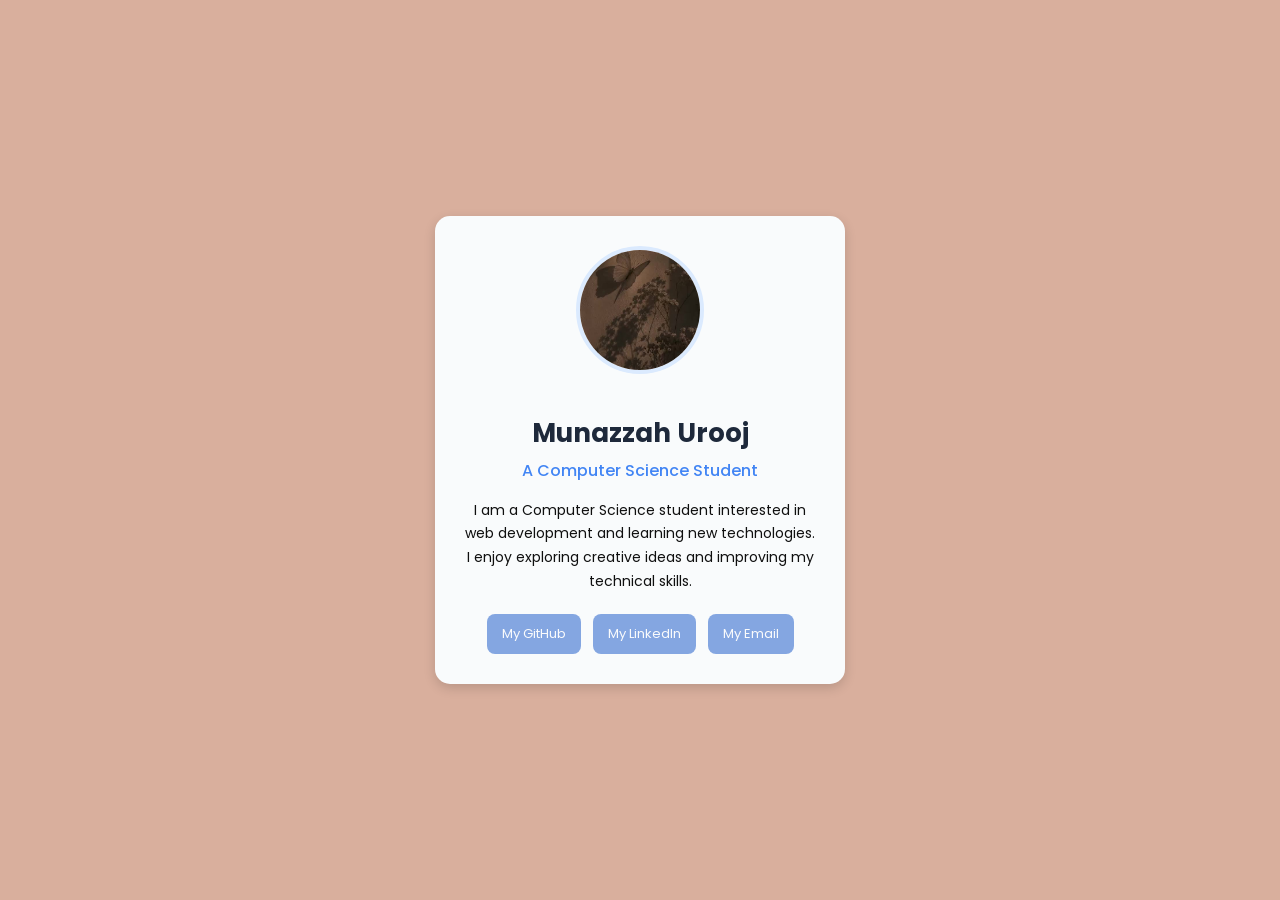
<file: Task 1/index.html>
<!DOCTYPE html>
<html lang="en">
<head>
    
    <title>My Profile Card</title>

    <!-- Connecting CSS file -->
    <link rel="stylesheet" href="style.css">

    <!-- Google Font -->
    <link href="https://fonts.googleapis.com/css2?family=Poppins:wght@400;500;600;700&display=swap" rel="stylesheet">
</head>

<body>

    <div class="profile-card">

        <!-- Profile Image -->
        <img src="images/profile.jpg" alt="My Profile Picture" class="profile-img">

        <!-- Personal Information -->
        <h1>Munazzah Urooj</h1>
        <h3>A Computer Science Student</h3>

        <p class="bio">
            I am a Computer Science student interested in web development
            and learning new technologies. I enjoy exploring creative ideas
            and improving my technical skills.
        </p>

        <!-- Social Links -->
        <div class="social-links">
            <a href="https://github.com/Munazza-25" target="_blank">My GitHub</a>
            <a href="https://www.linkedin.com/in/munazzah-urooj-88bb60407/" target="_blank">My LinkedIn</a>
            <a href="mailto:munazzahurooj1504@gmail.com">My Email</a>
        </div>

    </div>

</body>
</html>
</file>
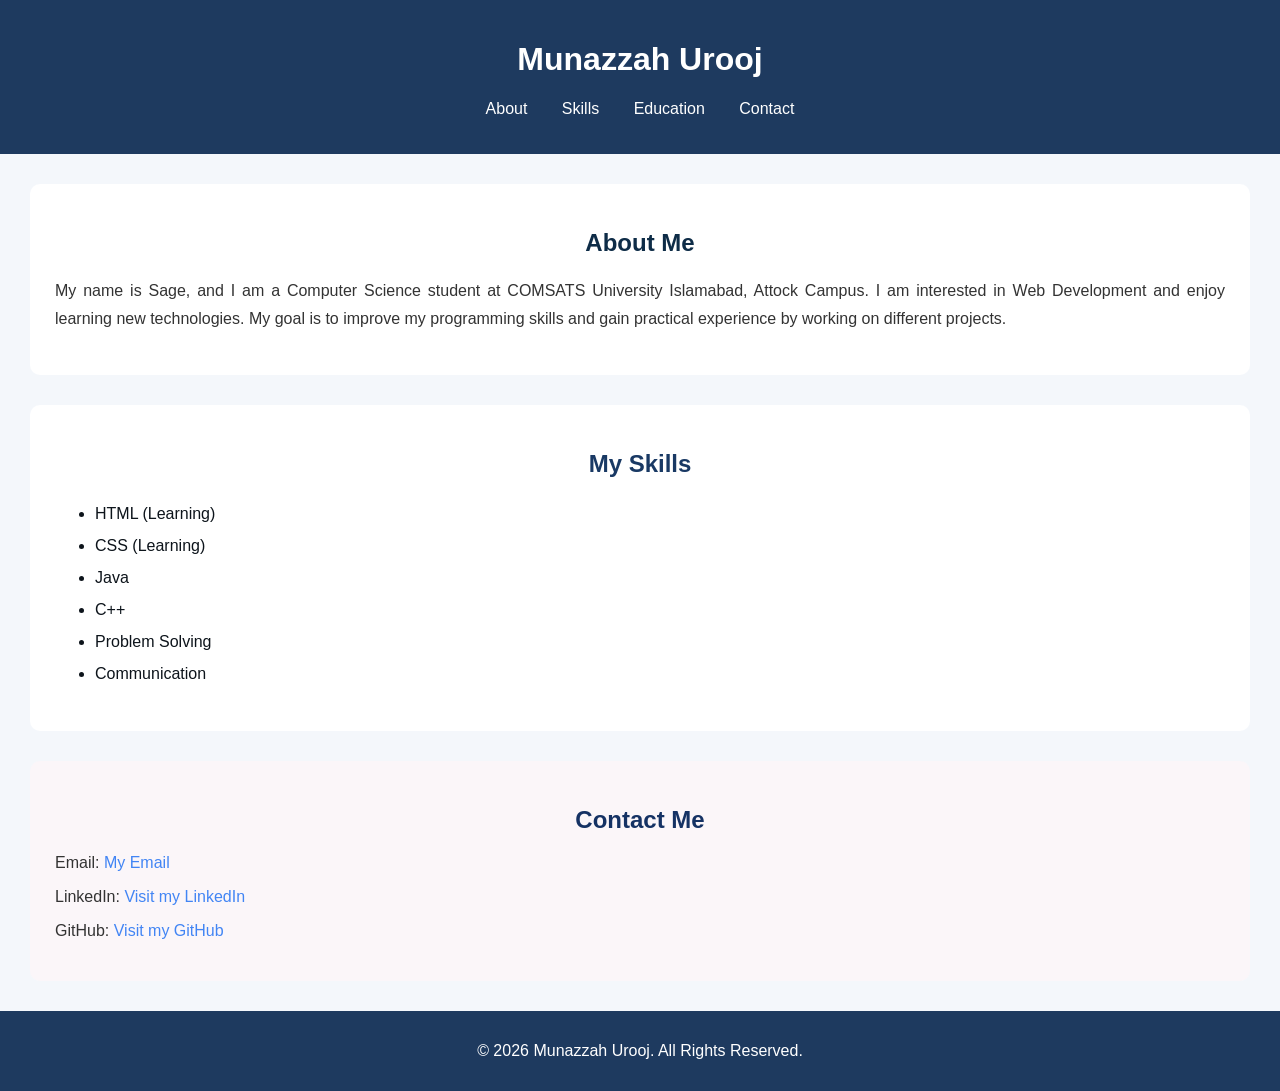
<file: Task 2/index.html>
<!DOCTYPE html>
<html lang="en">

<head>
   
    <title>My Personal Bio Page</title>
    <link rel="stylesheet" href="style.css">
</head>

<body>

<!-- Header Section -->
<header>
    <h1>Munazzah Urooj</h1>

    <!-- Navigation Bar -->
    <nav>
        <ul>
            <li><a href="#about">About</a></li>
            <li><a href="#skills">Skills</a></li>
            <li><a href="#education">Education</a></li>
            <li><a href="#contact">Contact</a></li>
        </ul>
    </nav>
</header>

<!-- About Section -->
<section id="about">
    <h2>About Me</h2>

    <p>
        My name is Sage, and I am a Computer Science student
        at COMSATS University Islamabad, Attock Campus.
        I am interested in Web Development and enjoy learning
        new technologies. My goal is to improve my programming
        skills and gain practical experience by working on
        different projects.
    </p>
</section>

<!-- Skills Section -->
<section id="skills">

    <h2>My Skills</h2>

    <ul>
        <li>HTML (Learning)</li>
        <li>CSS (Learning)</li>
        <li>Java</li>
        <li>C++</li>
        <li>Problem Solving</li>
        <li>Communication</li>
    </ul>

</section>

<!-- Contact Section -->
<section id="contact">

    <h2>Contact Me</h2>

    <p>Email:
        <a href="mailto:munazzahurooj1504@gmail.com">
            My Email 
        </a>
    </p>

    <p>LinkedIn:
        <a href="https://www.linkedin.com/in/munazzah-urooj-88bb60407/">
            Visit my LinkedIn
        </a>
    </p>

    <p>GitHub:
        <a href="https://github.com/Munazza-25">
            Visit my GitHub
        </a>
    </p>

</section>

<!-- Footer Section -->
<footer>
    <p>&copy; 2026 Munazzah Urooj. All Rights Reserved.</p>
</footer>

</body>

</html>
</file>
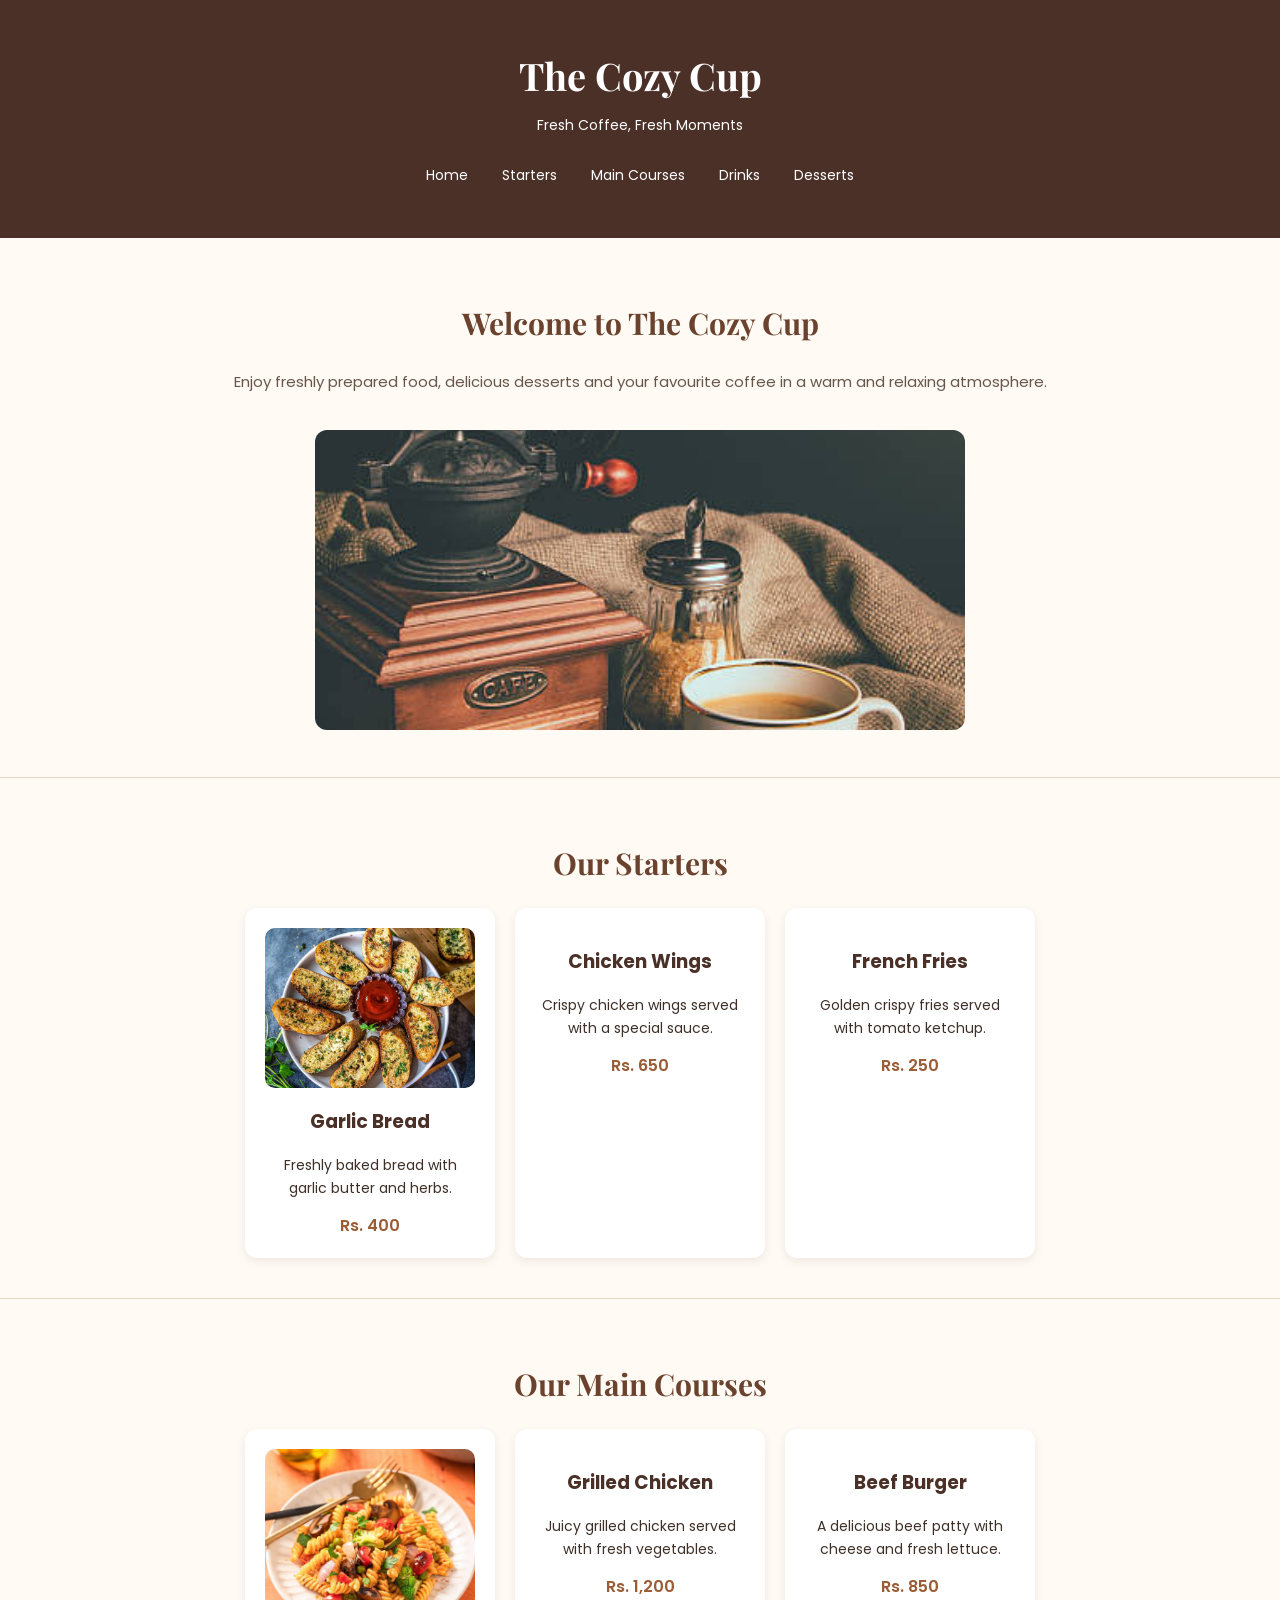
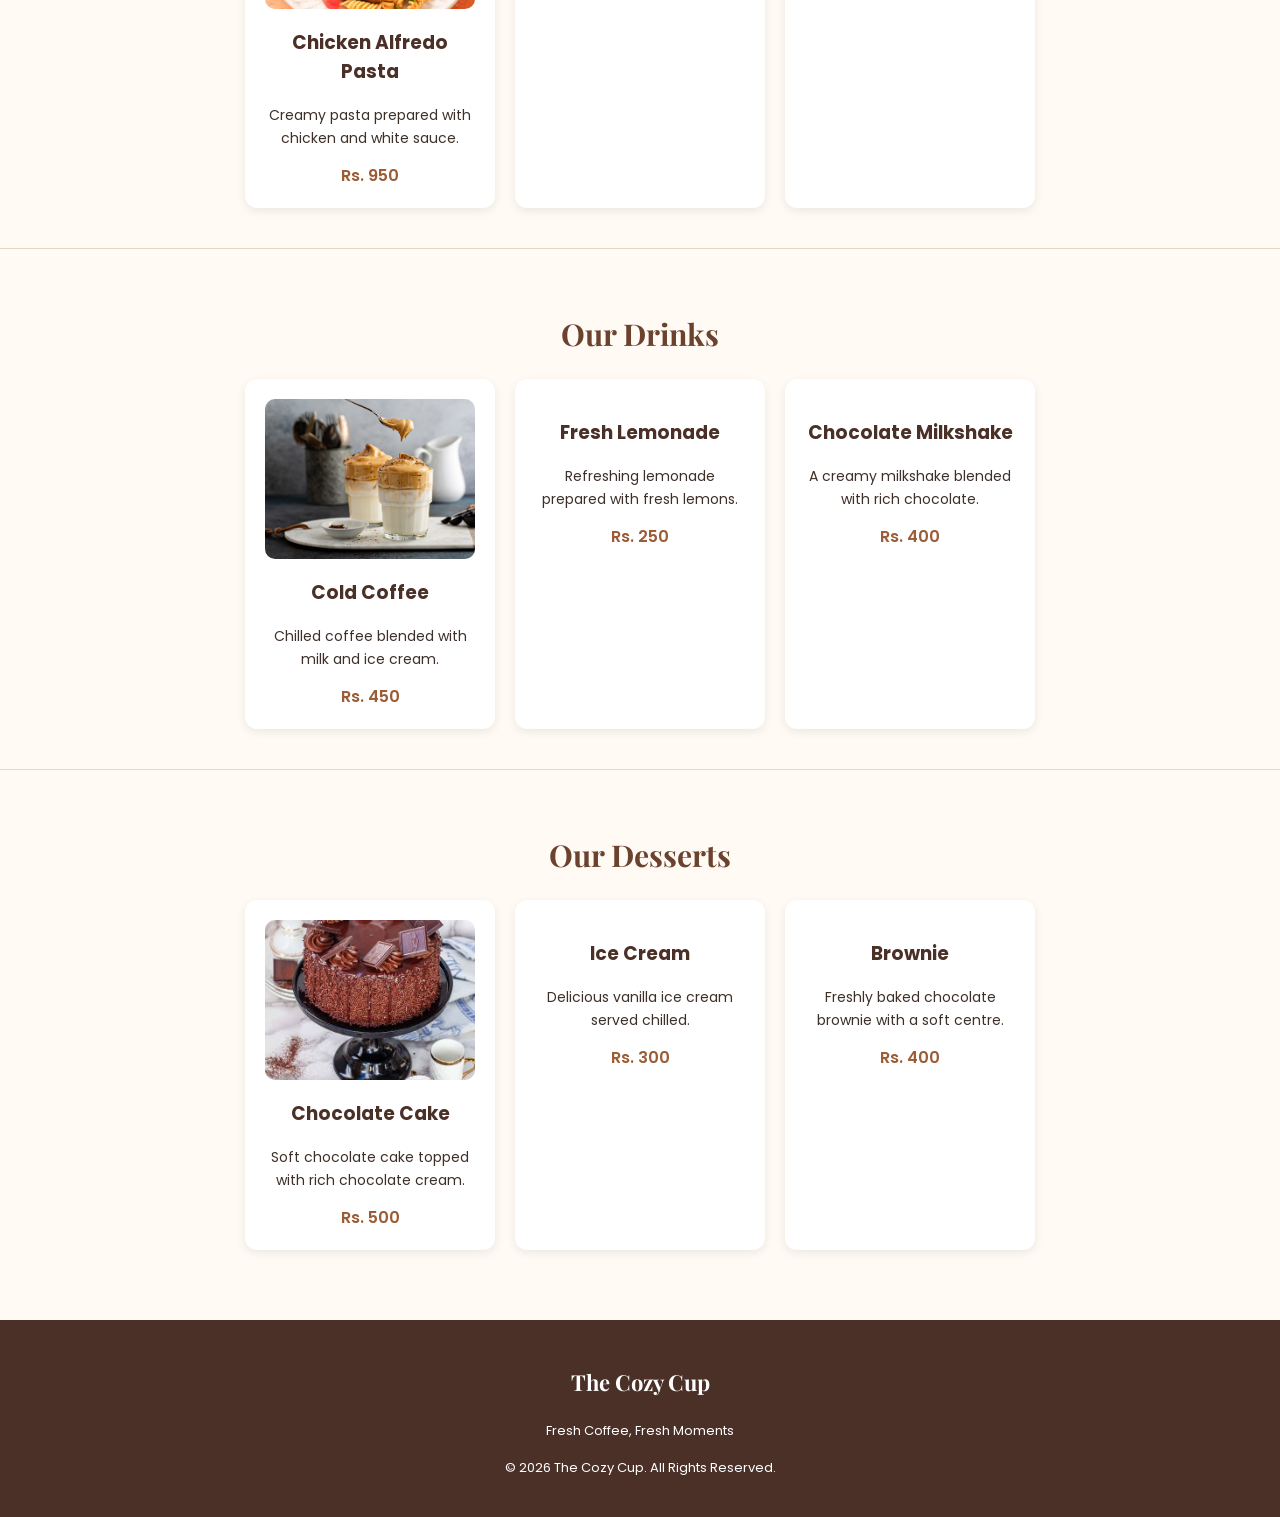
<file: Task 3/index.html>
<!DOCTYPE html>
<html lang="en">

<head>
   
    <title>The Cozy Cup - Cafe Menu</title>

    <link rel="stylesheet" href="style.css">

    <!-- Google Fonts -->
    <link href="https://fonts.googleapis.com/css2?family=Playfair+Display:wght@500;600;700&family=Poppins:wght@400;500;600&display=swap" rel="stylesheet">

</head>

<body>
<header>

    <h1>The Cozy Cup</h1>

    <p>Fresh Coffee, Fresh Moments</p>

    <!-- Navigation Bar -->
    <nav>
        <ul>
            <li><a href="#home">Home</a></li>
            <li><a href="#starters">Starters</a></li>
            <li><a href="#mains">Main Courses</a></li>
            <li><a href="#drinks">Drinks</a></li>
            <li><a href="#desserts">Desserts</a></li>
        </ul>
    </nav>

</header>

<!-- Home Section -->
<main>

    <section id="home" class="home-section">

        <h2>Welcome to The Cozy Cup</h2>

        <p>
            Enjoy freshly prepared food, delicious desserts
            and your favourite coffee in a warm and relaxing
            atmosphere.
        </p>

        <img src="images/old coffee.jpg"
     alt="Inside The Cozy Cup Cafe"
     class="home-image">

    </section>

<!-- Starters Section -->
<section id="starters" class="menu-section">

    <h2>Our Starters</h2>

    <div class="menu-container">

       <div class="menu-item">

    <img src="images/garlic bread.jpg"
         alt="Garlic Bread"
         class="menu-image">

    <h3>Garlic Bread</h3>
    <p>Freshly baked bread with garlic butter and herbs.</p>
    <span class="price">Rs. 400</span>

</div>

        <div class="menu-item">
            <h3>Chicken Wings</h3>
            <p>Crispy chicken wings served with a special sauce.</p>
            <span class="price">Rs. 650</span>
        </div>

        <div class="menu-item">
            <h3>French Fries</h3>
            <p>Golden crispy fries served with tomato ketchup.</p>
            <span class="price">Rs. 250</span>
        </div>

    </div>

</section>

<!-- Main Courses Section -->
<section id="mains" class="menu-section">

    <h2>Our Main Courses</h2>

    <div class="menu-container">

      <div class="menu-item">

    <img src="images/pasta.jpg"
         alt="Chicken Alfredo Pasta"
         class="menu-image">

    <h3>Chicken Alfredo Pasta</h3>
    <p>Creamy pasta prepared with chicken and white sauce.</p>
    <span class="price">Rs. 950</span>

</div>
        <div class="menu-item">
            <h3>Grilled Chicken</h3>
            <p>Juicy grilled chicken served with fresh vegetables.</p>
            <span class="price">Rs. 1,200</span>
        </div>

        <div class="menu-item">
            <h3>Beef Burger</h3>
            <p>A delicious beef patty with cheese and fresh lettuce.</p>
            <span class="price">Rs. 850</span>
        </div>

    </div>

</section>

<!-- Drinks Section -->
<section id="drinks" class="menu-section">

    <h2>Our Drinks</h2>

    <div class="menu-container">

        <div class="menu-item">

    <img src="images/coffee.jpg"
         alt="Cold Coffee"
         class="menu-image">

    <h3>Cold Coffee</h3>
    <p>Chilled coffee blended with milk and ice cream.</p>
    <span class="price">Rs. 450</span>

</div>

        <div class="menu-item">
            <h3>Fresh Lemonade</h3>
            <p>Refreshing lemonade prepared with fresh lemons.</p>
            <span class="price">Rs. 250</span>
        </div>

        <div class="menu-item">
            <h3>Chocolate Milkshake</h3>
            <p>A creamy milkshake blended with rich chocolate.</p>
            <span class="price">Rs. 400</span>
        </div>

    </div>

</section>

<!-- Desserts Section -->
<section id="desserts" class="menu-section">

    <h2>Our Desserts</h2>

    <div class="menu-container">

       <div class="menu-item">

    <img src="images/chocolate cake.jpg"
         alt="Chocolate Cake"
         class="menu-image">

    <h3>Chocolate Cake</h3>
    <p>Soft chocolate cake topped with rich chocolate cream.</p>
    <span class="price">Rs. 500</span>

</div>

        <div class="menu-item">
            <h3>Ice Cream</h3>
            <p>Delicious vanilla ice cream served chilled.</p>
            <span class="price">Rs. 300</span>
        </div>

        <div class="menu-item">
            <h3>Brownie</h3>
            <p>Freshly baked chocolate brownie with a soft centre.</p>
            <span class="price">Rs. 400</span>
        </div>

    </div>

</section>

</main>

<!-- Footer -->
<footer class="footer">

    <h3>The Cozy Cup</h3>

    <p>Fresh Coffee, Fresh Moments</p>

    <p>&copy; 2026 The Cozy Cup. All Rights Reserved.</p>

</footer>

</body>

</html>
</file>
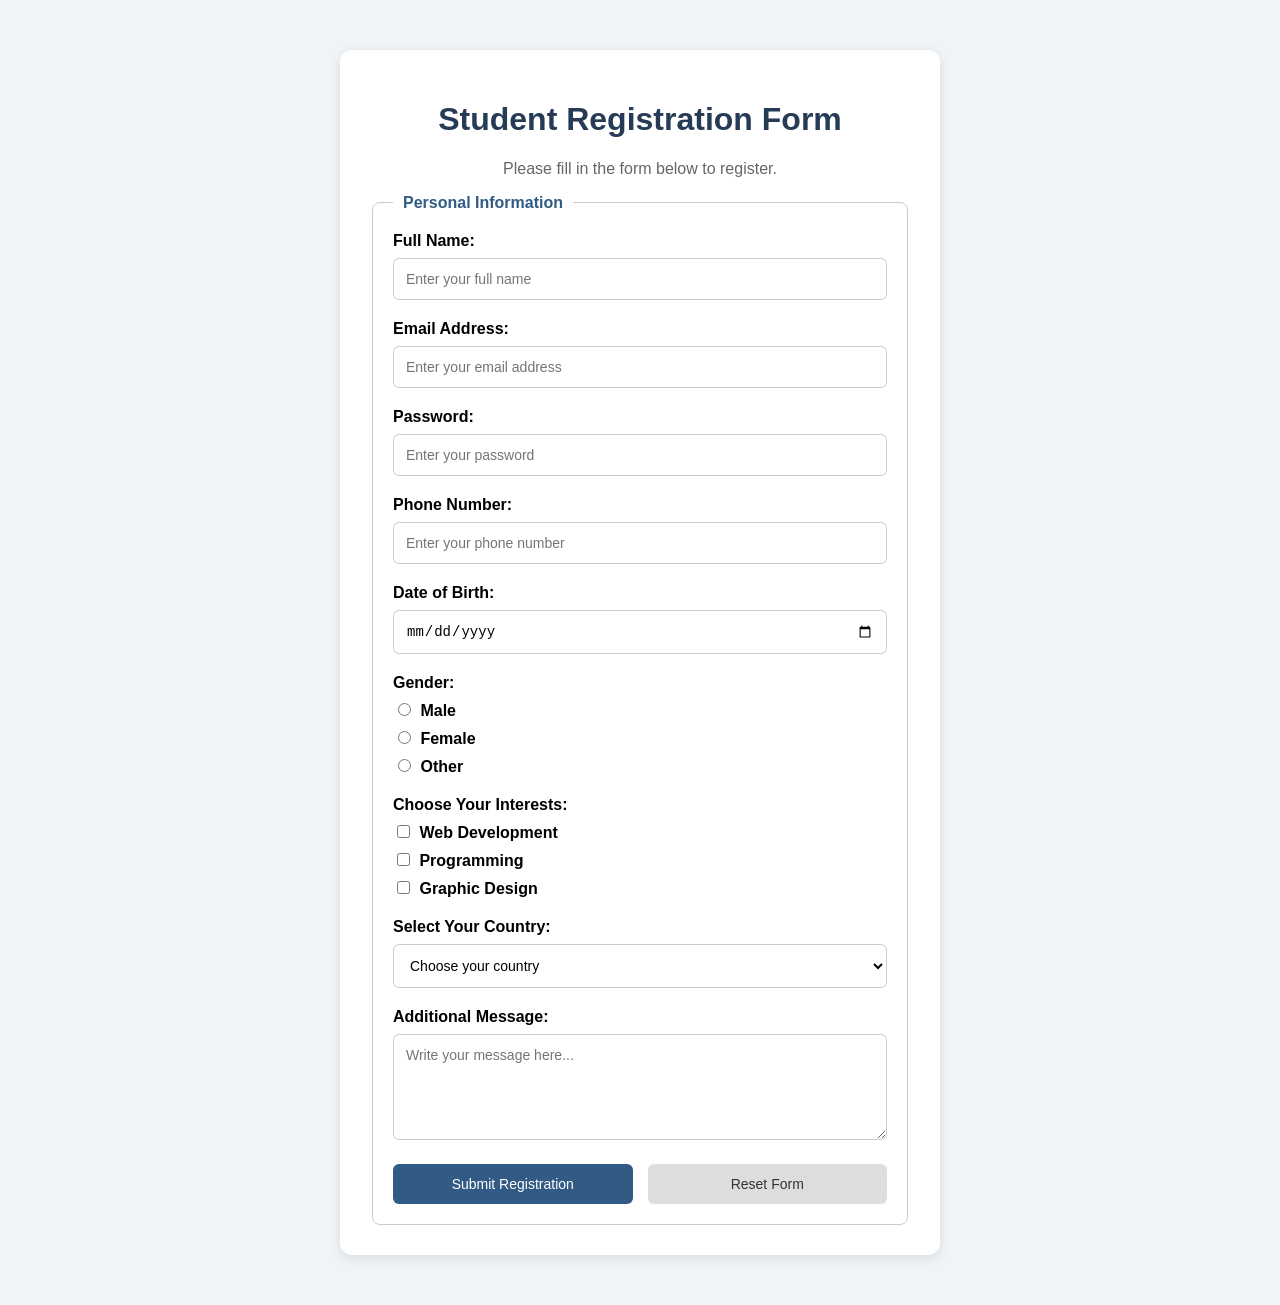
<file: Task 4/index.html>
<!DOCTYPE html>
<html lang="en">

<head>
    
    <title>Student Registration Form</title>

    <link rel="stylesheet" href="style.css">

</head>

<body>

<div class="form-container">

    <h1>Student Registration Form</h1>

    <p>Please fill in the form below to register.</p>

    <form>

<fieldset>

    <legend>Personal Information</legend>

        <!-- Full Name -->
        <div class="form-group">

            <label for="fullname">Full Name:</label>

            <input
                type="text"
                id="fullname"
                name="fullname"
                placeholder="Enter your full name"
                required
            >

        </div>

<!-- Email Address -->
<div class="form-group">

    <label for="email">Email Address:</label>

    <input
        type="email"
        id="email"
        name="email"
        placeholder="Enter your email address"
        required
    >

</div>

<!-- Password -->
<div class="form-group">

    <label for="password">Password:</label>

    <input
        type="password"
        id="password"
        name="password"
        placeholder="Enter your password"
        required
    >

</div>

<!-- Phone Number -->
<div class="form-group">

    <label for="phone">Phone Number:</label>

    <input
        type="tel"
        id="phone"
        name="phone"
        placeholder="Enter your phone number"
        required
    >

</div>

<!-- Date of Birth -->
<div class="form-group">

    <label for="dob">Date of Birth:</label>

    <input
        type="date"
        id="dob"
        name="dob"
        required
    >

</div>

<!-- Gender -->
<div class="form-group">

    <label>Gender:</label>

    <label>
        <input
            type="radio"
            name="gender"
            value="male"
            required
        >
        Male
    </label>

    <label>
        <input
            type="radio"
            name="gender"
            value="female"
        >
        Female
    </label>

    <label>
        <input
            type="radio"
            name="gender"
            value="other"
        >
        Other
    </label>

</div>

<!-- Interests -->
<div class="form-group">

    <label>Choose Your Interests:</label>

    <label>
        <input
            type="checkbox"
            name="interests"
            value="web-development"
        >
        Web Development
    </label>

    <label>
        <input
            type="checkbox"
            name="interests"
            value="programming"
        >
        Programming
    </label>

    <label>
        <input
            type="checkbox"
            name="interests"
            value="design"
        >
        Graphic Design
    </label>

</div>

<!-- Country Dropdown -->
<div class="form-group">

    <label for="country">Select Your Country:</label>

    <select id="country" name="country" required>

        <option value="">Choose your country</option>

        <option value="pakistan">Pakistan</option>

        <option value="india">India</option>

        <option value="turkey">Turkey</option>

        <option value="uae">United Arab Emirates</option>

        <option value="other">Other</option>

    </select>

</div>

<!-- Additional Message -->
<div class="form-group">

    <label for="message">Additional Message:</label>

    <textarea
        id="message"
        name="message"
        rows="5"
        placeholder="Write your message here..."
    ></textarea>

</div>

<!-- Form Buttons -->
<div class="form-buttons">

    <button type="submit">Submit Registration</button>

    <button type="reset">Reset Form</button>

</div>

</fieldset>


    </form>

</div>


</body>

</html>
</file>
<file: Task 1/style.css>
/* General Page Styling */
body {
    background-color: #d9af9d;
    font-family: 'Poppins', sans-serif;
    margin: 0;
    padding: 0;
}

/* Center the Profile Card */
body {
    min-height: 100vh;
    display: flex;
    justify-content: center;
    align-items: center;
}

/* Profile Card Design */
.profile-card {
    background-color: rgb(249, 251, 252);
    width: 350px;
    padding: 30px;
    border-radius: 15px;
    text-align: center;
    box-shadow: 0 4px 12px rgba(0, 0, 0, 0.15);
}

/* Profile Picture */
.profile-img {
    width: 120px;
    height: 120px;
    border-radius: 50%;
    object-fit: cover;
    border: 4px solid #dbeafe;
    margin-bottom: 15px;
}

/* Name */
.profile-card h1 {
    color: #1e293b;
    font-size: 26px;
    margin-bottom: 5px;
}

/* Role */
.profile-card h3 {
    color: #4285f4;
    font-size: 16px;
    font-weight: 500;
    margin-top: 5px;
}

/* Biography */
.bio {
    color: #0f0f0f;
    font-size: 14px;
    line-height: 1.7;
    margin: 15px 0;
}

/* Social Links */
.social-links {
    margin-top: 20px;
    display: flex;
    justify-content: center;
    gap: 12px;
}

/* Link Styling */
.social-links a {
    text-decoration: none;
    color: rgb(250, 251, 252);
    background-color: #84a6e1;
    padding: 10px 15px;
    border-radius: 8px;
    font-size: 13px;
    transition: 0.3s;
}

/* Hover Effect */
.social-links a:hover {
    background-color: #df82c1;
}
</file>
<file: Task 2/style.css>
/* General Styling */
body {
    font-family: Arial, sans-serif;
    margin: 0;
    padding: 0;
    background-color: #f4f7fb;
    color: #333;
}

/* Header Styling */
header {
    background-color: #1e3a5f;
    color: white;
    padding: 20px;
    text-align: center;
}

/* Navigation Styling */
nav ul {
    list-style: none;
    padding: 0;
}

nav ul li {
    display: inline-block;
    margin: 0 15px;
}

nav ul li a {
    color: white;
    text-decoration: none;
}

/* About Section */
#about {
    background-color: white;
    margin: 30px;
    padding: 25px;
    border-radius: 10px;
}

#about h2 {
    color: #0e2c47;
    text-align: center;
}

#about p {
    font-size: 16px;
    line-height: 1.8;
    text-align: justify;
}

/* Skills Section */
#skills {
    background-color: white;
    margin: 30px;
    padding: 25px;
    border-radius: 10px;
}

#skills h2 {
    color: #193964;
    text-align: center;
}

#skills ul {
    line-height: 2;
    padding-left: 40px;
}

#skills li {
    color: #0d141b;
    font-size: 16px;
}

/* Education Section */
#education {
    background-color: white;
    margin: 30px;
    padding: 25px;
    border-radius: 10px;
}

#education h2 {
    color: #15335b;
    text-align: center;
}

table {
    width: 100%;
    border-collapse: collapse;
}

th, td {
    border: 1px solid #ddd;
    padding: 12px;
    text-align: left;
}

th {
    background-color: #1e3b60;
    color: white;
}

tr:nth-child(even) {
    background-color: #f2f2f2;
}

/* Contact Section */
#contact {
    background-color: rgb(251, 246, 249);
    margin: 30px;
    padding: 25px;
    border-radius: 10px;
}

#contact h2 {
    color: #153264;
    text-align: center;
}

#contact a {
    color: #4285f4;
    text-decoration: none;
}

/* Footer Styling */
footer {
    background-color: #1e3a5f;
    color: white;
    text-align: center;
    padding: 15px;
}
</file>
<file: Task 3/style.css>
/* General Styling */
body {
    margin: 0;
    padding: 0;
    font-family: 'Poppins', sans-serif;
    background-color: #fffaf3;
    color: #3e3028;
}

/* Header Styling */
header {
    background-color: #4b3028;
    color: white;
    text-align: center;
    padding: 25px;
}

/* Cafe Name */
header h1 {
    font-family: 'Playfair Display', serif;
    font-size: 38px;
    margin-bottom: 5px;
}

/* Tagline */
header p {
    font-size: 14px;
}

/* Navigation Bar */
nav ul {
    list-style: none;
    padding: 0;
}

nav ul li {
    display: inline-block;
    margin: 10px 15px;
}

nav ul li a {
    color: white;
    text-decoration: none;
    font-size: 14px;
}

/* Navigation Hover */
nav ul li a:hover {
    color: #f5c99b;
}

/* Home Section */
.home-section {
    text-align: center;
    padding: 40px 20px;
    max-width: 900px;
    margin: auto;
}

.home-section h2 {
    font-family: 'Playfair Display', serif;
    color: #6b422e;
    font-size: 30px;
}

.home-section p {
    font-size: 15px;
    line-height: 1.8;
    color: #66564c;
}

/* Cafe Image */
.home-image {
    width: 100%;
    max-width: 650px;
    height: 300px;
    object-fit: cover;
    border-radius: 12px;
    margin-top: 20px;
}


/* Menu Sections */
.menu-section {
    padding: 40px 20px;
    text-align: center;
    border-top: 1px solid #e5d5c5;
}

.menu-section h2 {
    font-family: 'Playfair Display', serif;
    color: #6b422e;
    font-size: 30px;
}

/* Menu Container */
.menu-container {
    display: flex;
    justify-content: center;
    flex-wrap: wrap;
    gap: 20px;
}

/* Individual Menu Items */
.menu-item {
    background-color: white;
    width: 250px;
    padding: 20px;
    border-radius: 12px;
    box-shadow: 0 3px 10px rgba(0, 0, 0, 0.08);
}

.menu-item h3 {
    color: #4b3028;
}

.menu-item p {
    font-size: 14px;
    line-height: 1.6;
}

.price {
    color: #9b5d35;
    font-weight: 600;
}

/* Responsive Design */
@media screen and (max-width: 600px) {

    header h1 {
        font-size: 28px;
    }

    nav ul li {
        margin: 8px;
    }

    nav ul li a {
        font-size: 12px;
    }

    .home-section h2 {
        font-size: 24px;
    }

    .home-image {
        height: 200px;
    }

    .menu-container {
        flex-direction: column;
        align-items: center;
    }

    .menu-item {
        width: 85%;
    }

}

/* Footer */
.footer {
    background-color: #4b3028;
    color: white;
    text-align: center;
    padding: 25px 15px;
    margin-top: 30px;
}

.footer h3 {
    font-family: 'Playfair Display', serif;
    font-size: 22px;
}

.footer p {
    font-size: 13px;
    line-height: 1.8;
}
/* Fix menu images */
.menu-image {
    display: block;
    width: 100%;
    height: 160px;
    object-fit: cover;
    border-radius: 10px;
    margin-bottom: 10px;
}

/* Fix menu cards */
.menu-item {
    box-sizing: border-box;
    width: 250px;
    padding: 20px;
    background-color: white;
    border-radius: 12px;
    box-shadow: 0 3px 10px rgba(0, 0, 0, 0.08);
}
</file>
<file: Task 4/style.css>
/* General Styling */
* {
    box-sizing: border-box;
}

body {
    margin: 0;
    padding: 20px;
    font-family: Arial, sans-serif;
    background-color: #f0f4f8;
}

/* Form Container */
.form-container {
    background-color: white;
    max-width: 600px;
    margin: 30px auto;
    padding: 30px;
    border-radius: 12px;
    box-shadow: 0 3px 12px rgba(0, 0, 0, 0.1);
    text-align: center;
}

.form-container h1 {
    color: #263b55;
}

.form-container p {
    color: #666666;
}

/* Form Groups */
.form-group {
    margin-bottom: 20px;
    text-align: left;
}

/* Labels */
.form-group label {
    display: block;
    margin-bottom: 8px;
    font-weight: bold;
}

/* Input Fields */
.form-group input {
    width: 100%;
    padding: 12px;
    border: 1px solid #cccccc;
    border-radius: 6px;
    font-size: 14px;
}

/* Radio Buttons */
.form-group input[type="radio"] {
    width: auto;
    margin-right: 5px;
}

/* Checkboxes */
.form-group input[type="checkbox"] {
    width: auto;
    margin-right: 5px;
}

/* Dropdown Menu */
.form-group select {
    width: 100%;
    padding: 12px;
    border: 1px solid #cccccc;
    border-radius: 6px;
    font-size: 14px;
    background-color: white;
}

/* Textarea */
.form-group textarea {
    width: 100%;
    padding: 12px;
    border: 1px solid #cccccc;
    border-radius: 6px;
    font-size: 14px;
    font-family: Arial, sans-serif;
    resize: vertical;
}

/* Form Buttons */
.form-buttons {
    display: flex;
    gap: 15px;
    margin-top: 20px;
}

.form-buttons button {
    flex: 1;
    padding: 12px;
    border: none;
    border-radius: 6px;
    font-size: 14px;
    cursor: pointer;
}

.form-buttons button[type="submit"] {
    background-color: #315b85;
    color: white;
}

.form-buttons button[type="reset"] {
    background-color: #dddddd;
    color: #333333;
}

/* Fieldset and Legend */
fieldset {
    border: 1px solid #cccccc;
    border-radius: 8px;
    padding: 20px;
    text-align: left;
}

legend {
    font-weight: bold;
    color: #315b85;
    padding: 0 10px;
}

/* Button Hover Effect */
.form-buttons button[type="submit"]:hover {
    background-color: #244464;
}

.form-buttons button[type="reset"]:hover {
    background-color: #c5c5c5;
}
</file>
